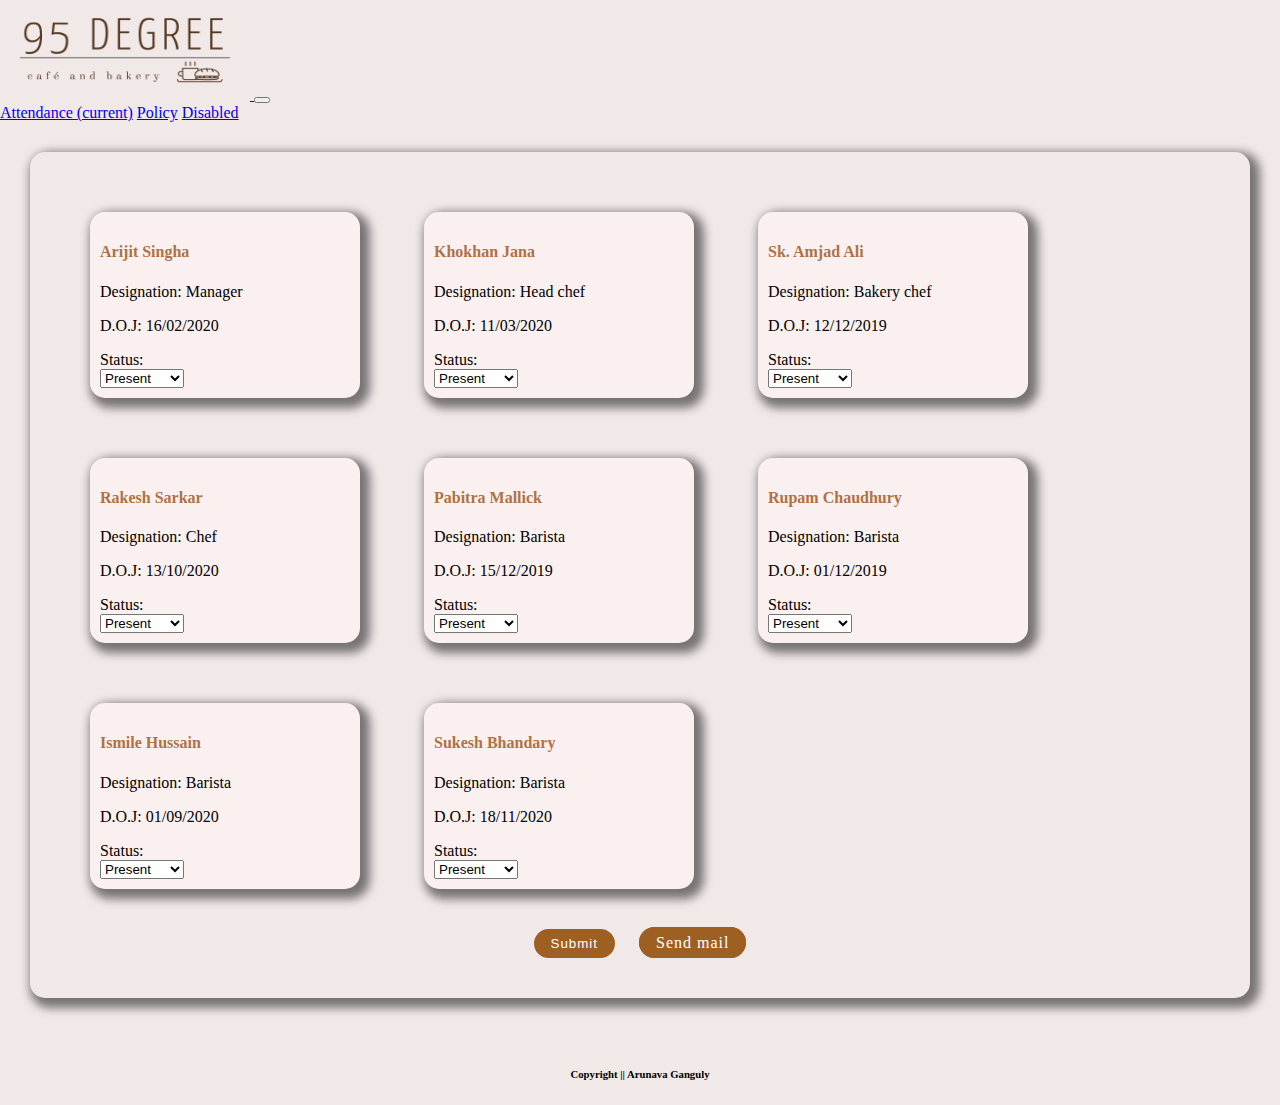
<file: index.html>
<!DOCTYPE html>
<html lang="en" dir="ltr">
  <head>
    <meta charset="utf-8">
    <link rel="stylesheet" href="css/style.css">
    <link rel="stylesheet" href="https://cdn.jsdelivr.net/npm/bootstrap@4.5.3/dist/css/bootstrap.min.css" integrity="sha384-TX8t27EcRE3e/ihU7zmQxVncDAy5uIKz4rEkgIXeMed4M0jlfIDPvg6uqKI2xXr2" crossorigin="anonymous">
    <title>Attendance Tracker</title>
    <script>
    function fn1() {
     var arijit = document.getElementById("arijit");
     var jana = document.getElementById("jana");
     var ali = document.getElementById("ali");
     var rakesh = document.getElementById("rakesh");
     var pabitra = document.getElementById("pabitra");
     var rupam = document.getElementById("rupam");
     var rahul = document.getElementById("rahul");
     var sukesh = document.getElementById("sukesh");

    alert("Attendance status:- Arijit Singha: " + arijit.options[arijit.selectedIndex].value +
    ", Khokhan Jana: " + jana.options[jana.selectedIndex].value + ", Sk. Amjad Ali: " + ali.options[ali.selectedIndex].value + ", Rakesh Sarkar: "
    + rakesh.options[rakesh.selectedIndex].value + ", Pabitra Mallick: " + pabitra.options[pabitra.selectedIndex].value
     + ", Rupam Chaudhury: " + rupam.options[rupam.selectedIndex].value + ", Ismile Hussain: " + rahul.options[rahul.selectedIndex].value
    + ", Sukesh Bhandary: " + sukesh.options[sukesh.selectedIndex].value + ".");
    }
    </script>
  </head>
  <body class="container-fluid nav-bg col-10 mx-auto entire">
  <section id="header">
<div>
  <nav class="navbar navbar-expand-lg navbar-light">
    <a class="navbar-brand" href="image/logo.png">
   <img src="image/logo.png" width="250" height="100" alt="" loading="lazy">
 </a>
  <button class="navbar-toggler" type="button" data-toggle="collapse" data-target="#navbarNavAltMarkup" aria-controls="navbarNavAltMarkup" aria-expanded="false" aria-label="Toggle navigation">
    <span class="navbar-toggler-icon"></span>
  </button>
  <div class="collapse navbar-collapse" id="navbarNavAltMarkup">
    <div class="navbar-nav">
      <a class="nav-link active" href="#">Attendance <span class="sr-only">(current)</span></a>
      <a class="nav-link" href="policy.html">Policy</a>
      <a class="nav-link disabled" href="#" tabindex="-1" aria-disabled="true">Disabled</a>
    </div>
  </div>
</nav>
</div>
 </section>
 <section>
   <form>
<div class="list">
  <div class="employee">
  <h4>Arijit Singha</h4>
  <p class="designation">Designation: Manager</p>
  <p>D.O.J: 16/02/2020</p>
  <label for="status">Status:</label>
  <div class="container selector">
<select name="arijit" class="custom-select" id="arijit">
  <option value="Present"> Present</option>
  <option value="Weekly Off"> Weekly off</option>
  <option value="Absent"> Absent</option>
  <option value="Leave"> Leave</option>
</select>

</div>
</div>
  <div class="employee">
  <h4>Khokhan Jana</h4>
  <p class="designation">Designation: Head chef</p>
  <p>D.O.J: 11/03/2020</p>
  <label for="status">Status:</label>
  <div class="container selector">
<select class="custom-select" name="status" id="jana">
  <option value="Present"> Present</option>
  <option value="Weekly Off"> Weekly off</option>
  <option value="Absent"> Absent</option>
  <option value="Leave"> Leave</option>
</select>
</div>
  </div>
  <div class="employee">
  <h4>Sk. Amjad Ali</h4>
  <p class="designation">Designation: Bakery chef</p>
  <p>D.O.J: 12/12/2019</p>
  <label for="status">Status:</label>
  <div class="container selector">
<select class="custom-select" name="status" id="ali">
  <option value="Present"> Present</option>
  <option value="Weekly Off"> Weekly off</option>
  <option value="Absent"> Absent</option>
  <option value="Leave"> Leave</option>
</select>
</div>
  </div>
  <div class="employee">
  <h4>Rakesh Sarkar</h4>
  <p class="designation">Designation: Chef</p>
  <p>D.O.J: 13/10/2020</p>
  <label for="status">Status:</label>
  <div class="container selector">
<select class="custom-select" name="status" id="rakesh">
  <option value="Present"> Present</option>
  <option value="Weekly Off"> Weekly off</option>
  <option value="Absent"> Absent</option>
  <option value="Leave"> Leave</option>
</select>
</div>
  </div>
  <div class="employee">
  <h4>Pabitra Mallick</h4>
  <p class="designation">Designation: Barista</p>
  <p>D.O.J: 15/12/2019</p>
  <label for="status">Status:</label>
  <div class="container selector">
<select class="custom-select" name="status" id="pabitra">
  <option value="Present"> Present</option>
  <option value="Weekly Off"> Weekly off</option>
  <option value="Absent"> Absent</option>
  <option value="Leave"> Leave</option>
</select>
</div>
  </div>
  <div class="employee">
  <h4>Rupam Chaudhury</h4>
  <p class="designation">Designation: Barista</p>
  <p>D.O.J: 01/12/2019</p>
  <label for="status">Status:</label>
  <div class="container selector">
<select class="custom-select" name="status" id="rupam">
  <option value="Present"> Present</option>
  <option value="Weekly Off"> Weekly off</option>
  <option value="Absent"> Absent</option>
  <option value="Leave"> Leave</option>
</select>
</div>
  </div>
  <div class="employee">
  <h4>Ismile Hussain</h4>
  <p class="designation">Designation: Barista</p>
  <p>D.O.J: 01/09/2020</p>
  <label for="status">Status:</label>
  <div class="container selector">
<select class="custom-select" name="status" id="rahul">
  <option value="Present"> Present</option>
  <option value="Weekly Off"> Weekly off</option>
  <option value="Absent"> Absent</option>
  <option value="Leave"> Leave</option>
</select>
</div>
  </div>
  <div class="employee">
  <h4>Sukesh Bhandary</h4>
  <p class="designation">Designation: Barista</p>
  <p>D.O.J: 18/11/2020</p>
  <label for="status">Status:</label>
  <div class="container selector">
<select class="custom-select" name="status" id="sukesh">
  <option value="Present"> Present</option>
  <option value="Weekly Off"> Weekly off</option>
  <option value="Absent"> Absent</option>
  <option value="Leave"> Leave</option>
</select>
</div>
  </div>
  <div class="buttons">
    <button class="generate" onclick="fn1()">Submit</button>
    <a class="generate" href="mailto:95degreecafeandbakery@gmail.com">Send mail</a>
  </div>
</div>
</form>
</section>

<footer>
<div>
  <h6>Copyright || Arunava Ganguly</h6>
</div>
</footer>



<script src="https://code.jquery.com/jquery-3.5.1.slim.min.js" integrity="sha384-DfXdz2htPH0lsSSs5nCTpuj/zy4C+OGpamoFVy38MVBnE+IbbVYUew+OrCXaRkfj" crossorigin="anonymous"></script>
<script src="https://cdn.jsdelivr.net/npm/popper.js@1.16.1/dist/umd/popper.min.js" integrity="sha384-9/reFTGAW83EW2RDu2S0VKaIzap3H66lZH81PoYlFhbGU+6BZp6G7niu735Sk7lN" crossorigin="anonymous"></script>
<script src="https://cdn.jsdelivr.net/npm/bootstrap@4.5.3/dist/js/bootstrap.min.js" integrity="sha384-w1Q4orYjBQndcko6MimVbzY0tgp4pWB4lZ7lr30WKz0vr/aWKhXdBNmNb5D92v7s" crossorigin="anonymous"></script>
  </body>
</html>
</file>
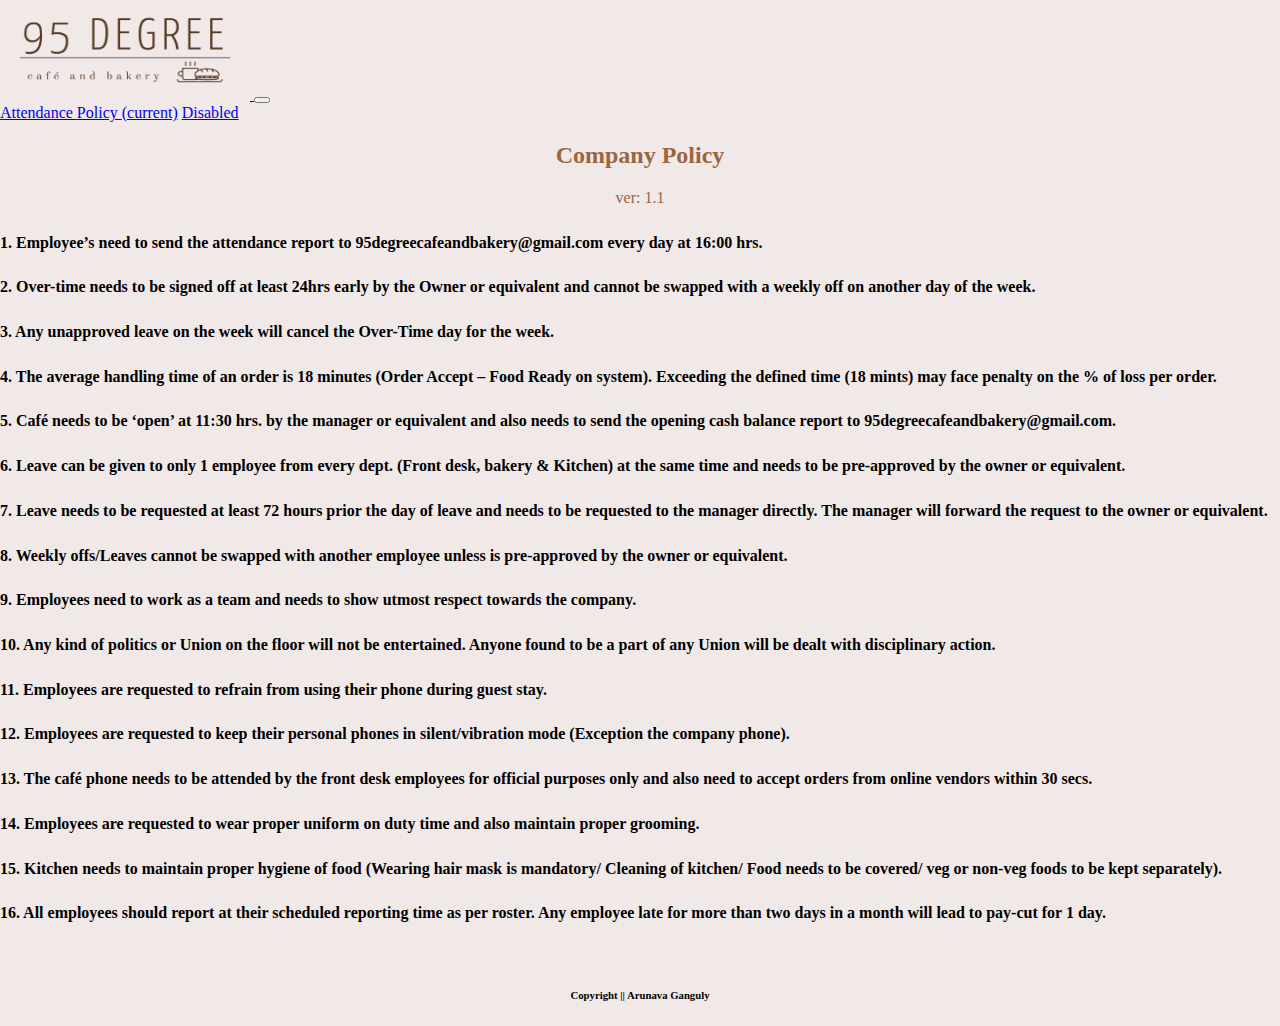
<file: policy.html>
<!DOCTYPE html>
<html lang="en" dir="ltr">
  <head>
    <meta charset="utf-8">
    <link rel="stylesheet" href="css/style.css">
    <link rel="stylesheet" href="https://cdn.jsdelivr.net/npm/bootstrap@4.5.3/dist/css/bootstrap.min.css" integrity="sha384-TX8t27EcRE3e/ihU7zmQxVncDAy5uIKz4rEkgIXeMed4M0jlfIDPvg6uqKI2xXr2" crossorigin="anonymous">
    <title>Company Policy</title>
  </head>
  <body class="container-fluid nav-bg col-10 mx-auto entire">
    <section id="header">
  <div>
    <nav class="navbar navbar-expand-lg navbar-light">
      <a class="navbar-brand" href="image/logo.png">
     <img src="image/logo.png" width="250" height="100" alt="" loading="lazy">
   </a>
    <button class="navbar-toggler" type="button" data-toggle="collapse" data-target="#navbarNavAltMarkup" aria-controls="navbarNavAltMarkup" aria-expanded="false" aria-label="Toggle navigation">
      <span class="navbar-toggler-icon"></span>
    </button>
    <div class="collapse navbar-collapse" id="navbarNavAltMarkup">
      <div class="navbar-nav">
        <a class="nav-link active" href="index.html">Attendance </a>
        <a class="nav-link" href="policy.html">Policy <span class="sr-only">(current)</span></a>
        <a class="nav-link disabled" href="#" tabindex="-1" aria-disabled="true">Disabled</a>
      </div>
    </div>
  </nav>
  </div>
  <div class="policies">
    <h2>Company Policy</h2>
    <p class="version">ver: 1.1</p>
    <h5 class="policy">1. Employee’s need to send the attendance report to 95degreecafeandbakery@gmail.com every day at 16:00 hrs. </h5>
    <h5 class="policy">2. Over-time needs to be signed off at least 24hrs early by the Owner or equivalent and cannot be swapped with a weekly off on another day of the week. </h5>
    <h5 class="policy">3. Any unapproved leave on the week will cancel the Over-Time day for the week. </h5>
    <h5 class="policy">4. The average handling time of an order is 18 minutes (Order Accept – Food Ready on system). Exceeding the defined time (18 mints) may face penalty on the % of loss per order. </h5>
    <h5 class="policy">5. Café needs to be ‘open’ at 11:30 hrs. by the manager or equivalent and also needs to send the opening cash balance report to 95degreecafeandbakery@gmail.com. </h5>
    <h5 class="policy">6. Leave can be given to only 1 employee from every dept. (Front desk, bakery & Kitchen) at the same time and needs to be pre-approved by the owner or equivalent.</h5>
    <h5 class="policy">7. Leave needs to be requested at least 72 hours prior the day of leave and needs to be requested to the manager directly. The manager will forward the request to the owner or equivalent. </h5>
    <h5 class="policy">8. Weekly offs/Leaves cannot be swapped with another employee unless is pre-approved by the owner or equivalent. </h5>
    <h5 class="policy">9. Employees need to work as a team and needs to show utmost respect towards the company.  </h5>
    <h5 class="policy">10. Any kind of politics or Union on the floor will not be entertained. Anyone found to be a part of any Union will be dealt with disciplinary action.  </h5>
    <h5 class="policy">11. Employees are requested to refrain from using their phone during guest stay.  </h5>
    <h5 class="policy">12. Employees are requested to keep their personal phones in silent/vibration mode (Exception the company phone). </h5>
    <h5 class="policy">13. The café phone needs to be attended by the front desk employees for official purposes only and also need to accept orders from online vendors within 30 secs. </h5>
    <h5 class="policy">14. Employees are requested to wear proper uniform on duty time and also maintain proper grooming. </h5>
    <h5 class="policy">15. Kitchen needs to maintain proper hygiene of food (Wearing hair mask is mandatory/ Cleaning of kitchen/ Food needs to be covered/ veg or non-veg foods to be kept separately). </h5>
    <h5 class="policy">16. All employees should report at their scheduled reporting time as per roster. Any employee late for more than two days in a month will lead to pay-cut for 1 day.  </h5>
  </div>
   </section>
   <footer>
     <div>
       <h6>Copyright || Arunava Ganguly</h6>
     </div>
   </footer>
   <script src="https://code.jquery.com/jquery-3.5.1.slim.min.js" integrity="sha384-DfXdz2htPH0lsSSs5nCTpuj/zy4C+OGpamoFVy38MVBnE+IbbVYUew+OrCXaRkfj" crossorigin="anonymous"></script>
<script src="https://cdn.jsdelivr.net/npm/popper.js@1.16.1/dist/umd/popper.min.js" integrity="sha384-9/reFTGAW83EW2RDu2S0VKaIzap3H66lZH81PoYlFhbGU+6BZp6G7niu735Sk7lN" crossorigin="anonymous"></script>
<script src="https://cdn.jsdelivr.net/npm/bootstrap@4.5.3/dist/js/bootstrap.min.js" integrity="sha384-w1Q4orYjBQndcko6MimVbzY0tgp4pWB4lZ7lr30WKz0vr/aWKhXdBNmNb5D92v7s" crossorigin="anonymous"></script>
  </body>
</html>
</file>
<file: css/style.css>
.entire {
  margin: 0;
  padding: 0;
  background-color: #f1e8e8;
}

.degree {
  margin-bottom: 0;
}

h2 {
  color: #9B663F;
  text-align: center;
}

.version {
  color: #9B663F;
  text-align: center;
}

h4 {
  color: #B07244;
}

.policy {
  font-size: 1rem;
}

h6 {
  text-align: center;
  padding-top: 40px;
}

.list {
border-radius: 15px;
margin: 30px;
padding: 30px;
box-shadow: 5px 5px 10px 5px rgba(0, 0, 0, 0.5);
text-align: left;
}

.employee {
  text-align: left;
  box-shadow: 5px 5px 10px 5px rgba(0, 0, 0, 0.5);
  border-radius: 15px;
  width: 250px;
  padding: 10px;
  margin: 30px;
  display: inline-block;
  background-color: #faf0f0;
  transition-duration: 0.5s;
}

.employee:hover {
  transform: scale(1.1);
  background-color: #f0e2e2;
}

.designation {
  margin-bottom: 0;
}

.buttons {
  text-align: center;
}

.generate {
 border: 2px solid #9e5f23;
 background-color: #9e5f23;
 color: #ffffff;
 border-radius: 50px;
 padding: 5px 15px;
 margin: 10px;
 font-weight: 500;
 letter-spacing: 1px;
 transition: 0.5s;
 text-decoration: none;
}

.generate:hover {
 border: 2px solid #9e5f23;
 background-color: #ffffff;
 color: #9e5f23;
}
</file>
